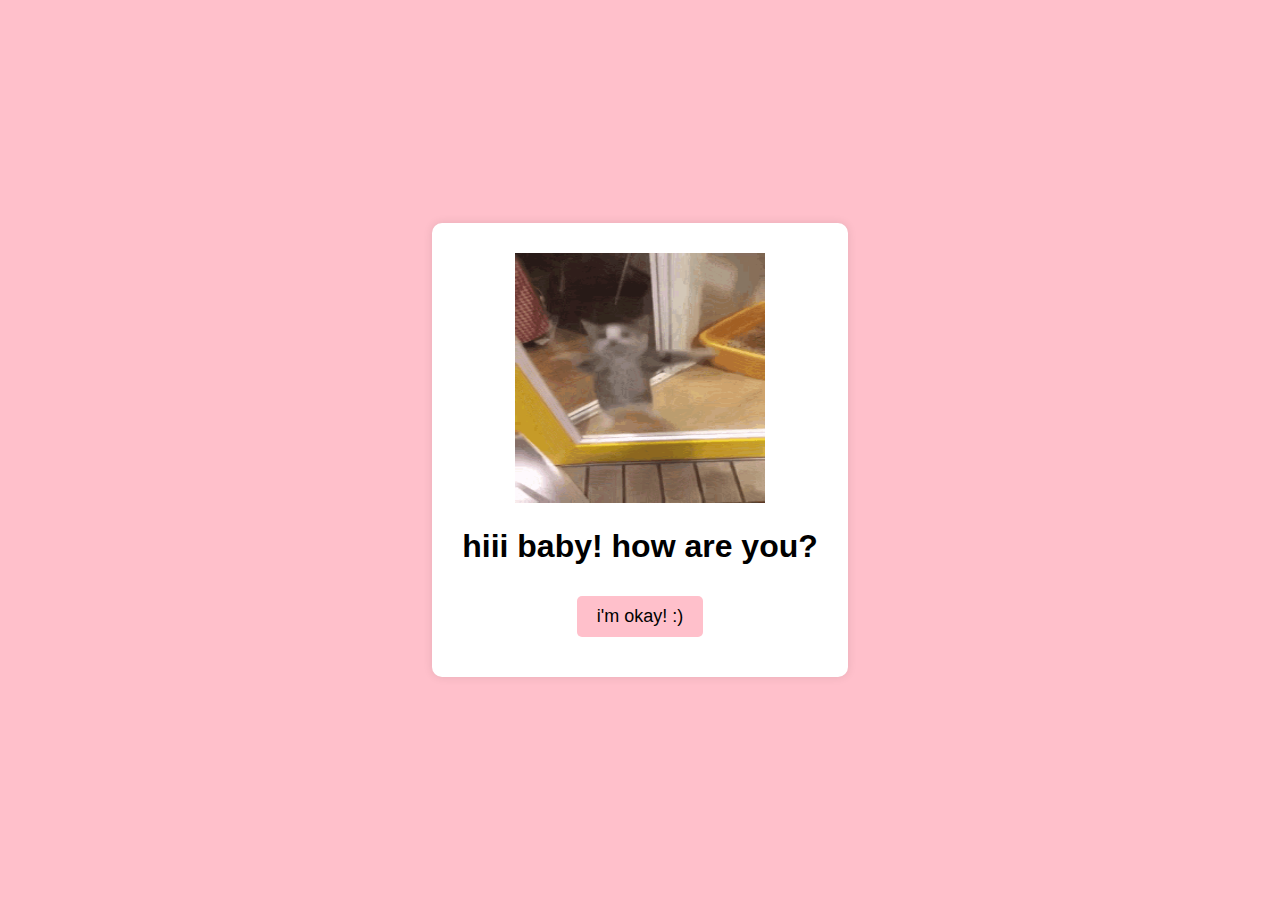
<file: index.html>
<!DOCTYPE html>
<html lang="en">
<head>
    <meta charset="UTF-8">
    <meta name="viewport" content="width=device-width, initial-scale=1.0">
    <title>katarantaduhan ni risen</title>
    <link rel="stylesheet" href="styles.css">
</head>
<body>
    <div class="container">
        <img src="cat.gif" class="valentine-image" height="250" width="250"> 
        <h1>hiii baby! how are you?</h1>
        <button class="pink-btn" onclick="nextPage('page2.html')">i'm okay! :)</button>
    </div>

    <script src="script.js"></script>
</body>
</html>
</file>
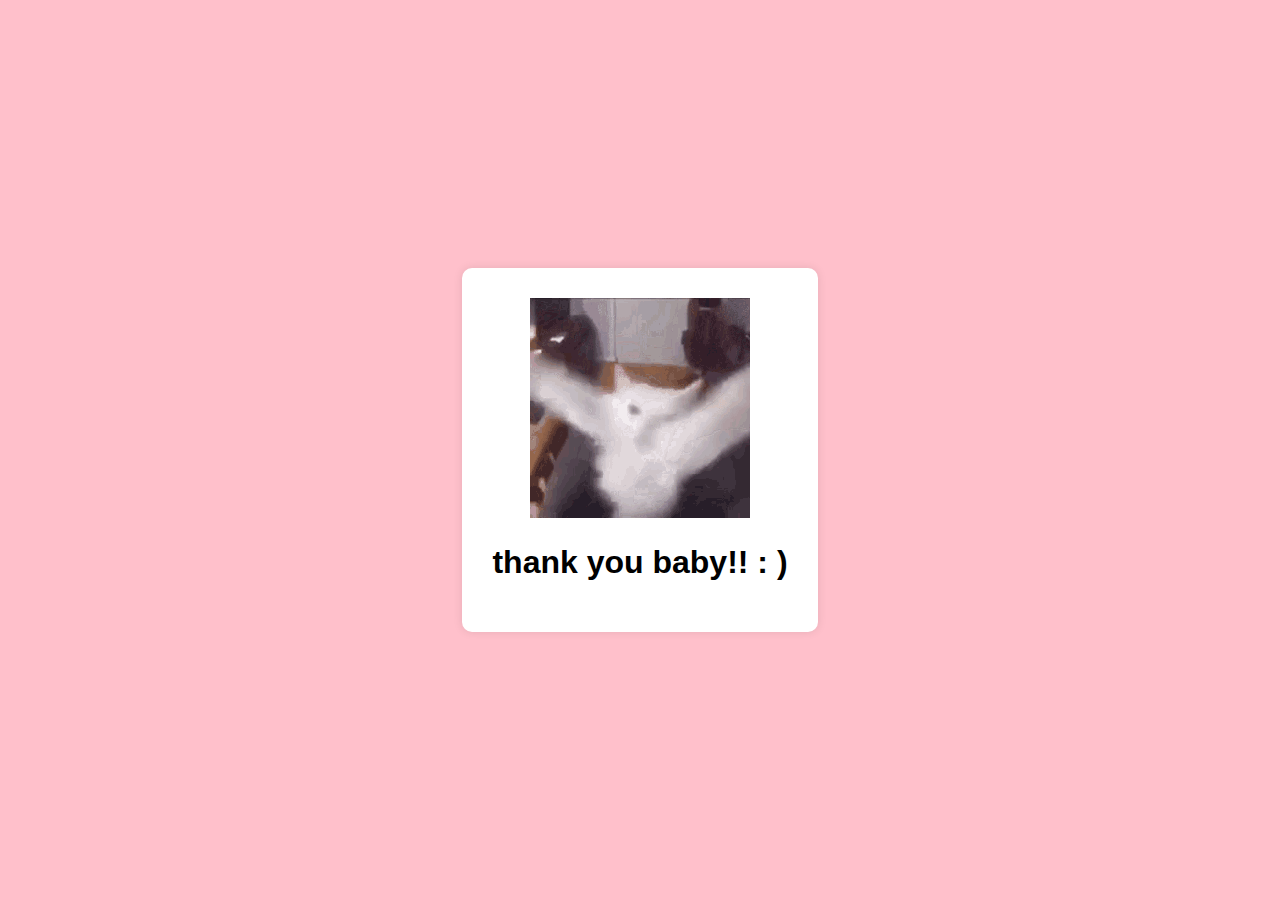
<file: final.html>
<!DOCTYPE html>
<html lang="en">
<head>
    <meta charset="UTF-8">
    <meta name="viewport" content="width=device-width, initial-scale=1.0">
    <title>katarantaduhan ni risen</title>
    <link rel="stylesheet" href="styles.css">
</head>
<body>
    <div class="container">
        <img src="cat4.gif" class="valentine-image">
        <h1>thank you baby!! : )</h1>
    </div>
</body>
</html>
</file>
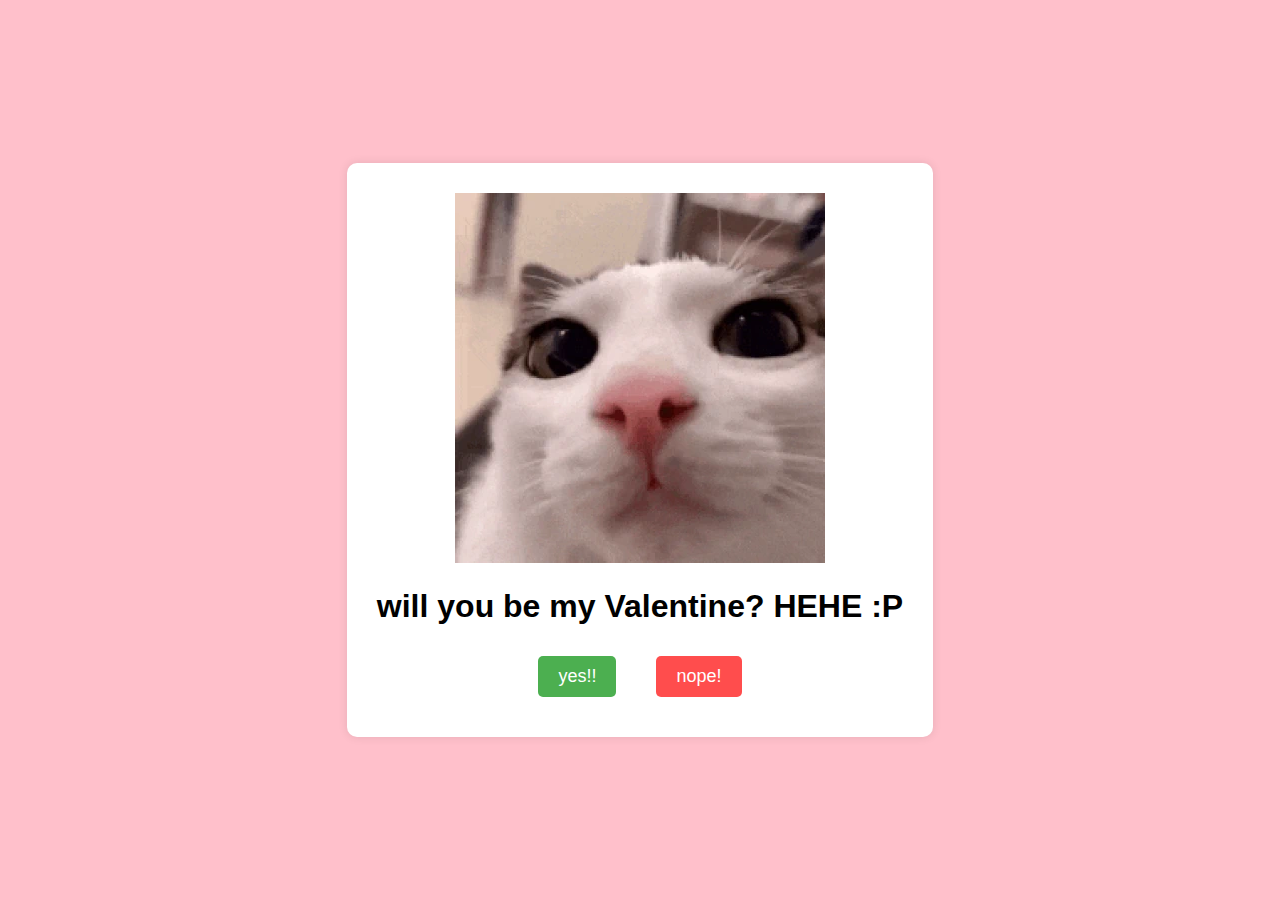
<file: page3.html>
<!DOCTYPE html>
<html lang="en">
<head>
    <meta charset="UTF-8">
    <meta name="viewport" content="width=device-width, initial-scale=1.0">
    <title>katarantaduhan ni risen</title>
    <link rel="stylesheet" href="styles.css">
</head>
<body>
    <div class="container">
        <img src="cat3.gif" class="valentine-image">
        <h1>will you be my Valentine? HEHE :P</h1>
        <div class="buttons">
            <button class="green-btn" onclick="nextPage('final.html')">yes!!</button>
            <button class="red-btn" id="no-btn">nope!</button>
        </div>
    </div>

    <script src="script.js"></script>
</body>
</html>
</file>
<file: styles.css>
body {
    font-family: papyrus, sans-serif;
    text-align: center;
    display: flex;
    justify-content: center;
    align-items: center;
    height: 100vh;
    background-color: #FFC0CB;
    margin: 0;
}

.container {
    background: white;
    padding: 30px;
    border-radius: 10px;
    box-shadow: 0 0 10px rgba(0, 0, 0, 0.1);
}

button {
    font-size: 18px;
    padding: 10px 20px;
    border: none;
    border-radius: 5px;
    cursor: pointer;
    margin: 10px;
}

.pink-btn {
    background-color: #FFC0CB;
    color: black;
}

.green-btn {
    background-color: #4CAF50;
    color: white;
}

.red-btn {
    background-color: #ff4d4d;
    color: white;
    position: relative;
}

.buttons {
    position: relative;
    display: flex;
    justify-content: center;
    gap: 20px;
}
</file>
